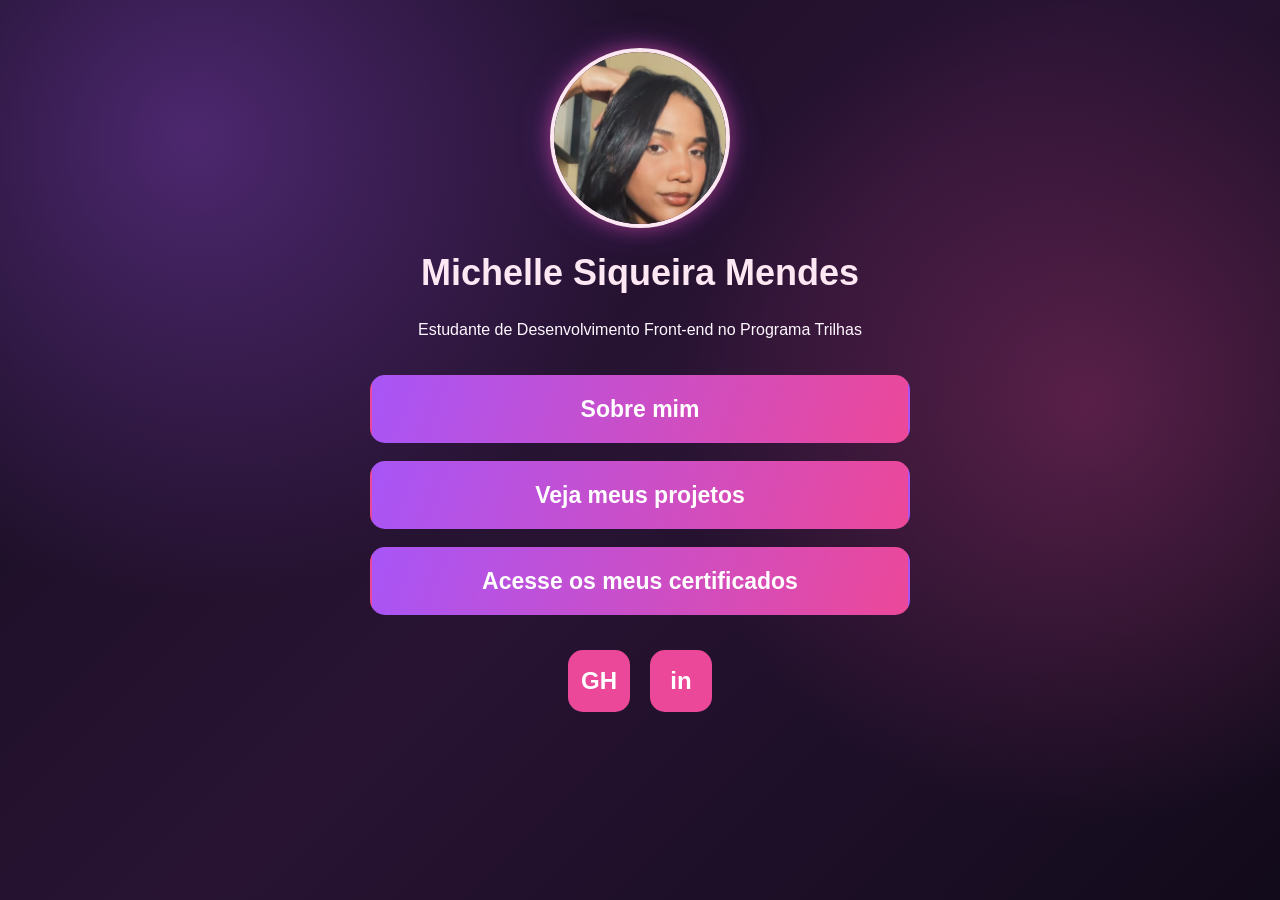
<file: index.html>
<!DOCTYPE html>
<html lang="pt-BR">
<head>
  <meta charset="UTF-8">
  <meta name="viewport" content="width=device-width, initial-scale=1.0">
  <meta name="description" content="Portfólio de Michelle Siqueira Mendes, estudante de Administração e Desenvolvimento Front-end no Programa Trilhas.">
  <title>Michelle Siqueira Mendes | Portfólio</title>
  <link rel="stylesheet" href="style.css">
</head>
<body>
  <main class="container">
    <header class="perfil">
      <img class="foto" src="img/perfil.jpg" alt="Foto de Michelle Siqueira Mendes">
      <h1>Michelle Siqueira Mendes</h1>
      <p>Estudante de Desenvolvimento Front-end no Programa Trilhas</p>
    </header>

    <nav class="menu" aria-label="Navegação principal">
      <a class="botao" href="sobre.html">Sobre mim</a>
      <a class="botao" href="projetos.html">Veja meus projetos</a>
      <a class="botao" href="https://drive.google.com/drive/folders/1CW22jY88sCf8wx4Vc0iXqhMY6E3hB7ao?usp=sharing
      " target="_blank" rel="noopener noreferrer">Acesse os meus certificados</a>
    </nav>

    <div class="redes" aria-label="Redes sociais">
      <a class="rede" href="https://github.com/siqueiramichelle2004-cpu" target="_blank" rel="noopener noreferrer" aria-label="GitHub">GH</a>
      <a class="rede linkedin" href="https://www.linkedin.com/in/michelle-siqueira-mendes-4ba0b3346/">in</a>
    </div>
  </main>
</body>
</html>
</file>
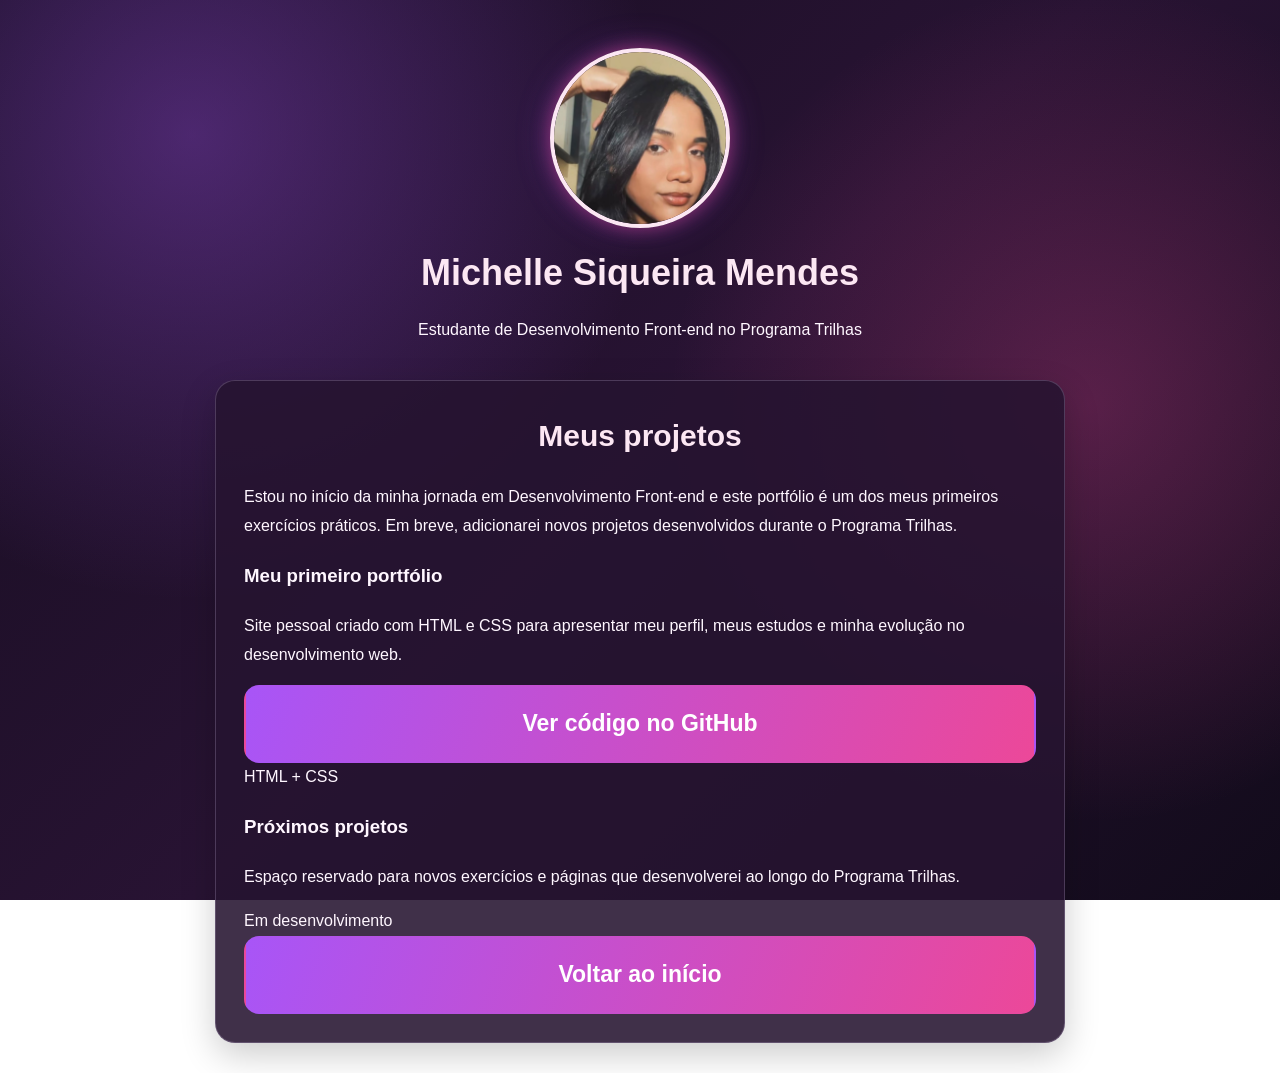
<file: projetos.html>
<!DOCTYPE html>
<html lang="pt-BR">
<head>
  <meta charset="UTF-8">
  <meta name="viewport" content="width=device-width, initial-scale=1.0">
  <title>Meus projetos | Michelle Siqueira Mendes</title>
  <link rel="stylesheet" href="style.css">
</head>
<body>
  <main class="container pagina-interna">
    <header class="perfil">
      <a href="index.html" aria-label="Voltar à página inicial">
        <img class="foto" src="img/perfil.jpg" alt="Foto de Michelle Siqueira Mendes">
      </a>
      <h1>Michelle Siqueira Mendes</h1>
      <p>Estudante de Desenvolvimento Front-end no Programa Trilhas</p>
    </header>

    <section class="conteudo projetos">
      <h2>Meus projetos</h2>
      <p>Estou no início da minha jornada em Desenvolvimento Front-end e este portfólio é um dos meus primeiros exercícios práticos. Em breve, adicionarei novos projetos desenvolvidos durante o Programa Trilhas.</p>

      <div class="cards">
        <article class="card">
          <div class="miniatura miniatura-um" aria-hidden="true"></div>
          <h3>Meu primeiro portfólio</h3>
          <p>Site pessoal criado com HTML e CSS para apresentar meu perfil, meus estudos e minha evolução no desenvolvimento web.</p>
          
          <a class="botao botao-menor" href="https://github.com/siqueiramichelle2004-cpu/Meu-portfolio" target="_blank" rel="noopener noreferrer">Ver código no GitHub</a>
        </article>

        <article class="card">
          <div class="miniatura miniatura-dois" aria-hidden="true">HTML + CSS</div>
          <h3>Próximos projetos</h3>
          <p>Espaço reservado para novos exercícios e páginas que desenvolverei ao longo do Programa Trilhas.</p>
          <span class="status">Em desenvolvimento</span>
        </article>
      </div>
      <a class="botao botao-menor voltar" href="index.html">Voltar ao início</a>
    </section>
  </main>
</body>
</html>
</file>
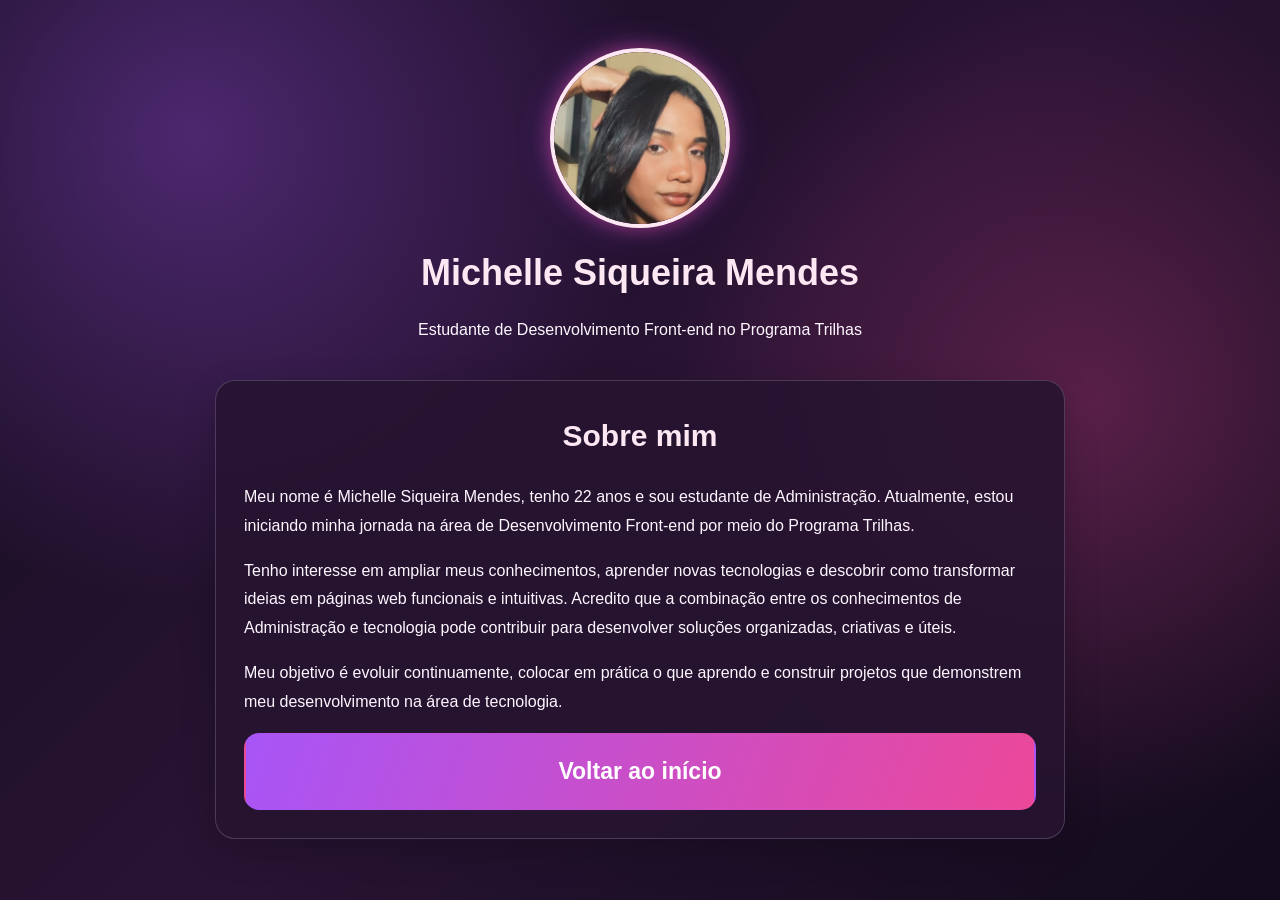
<file: sobre.html>
<!DOCTYPE html>
<html lang="pt-BR">
<head>
  <meta charset="UTF-8">
  <meta name="viewport" content="width=device-width, initial-scale=1.0">
  <title>Sobre mim | Michelle Siqueira Mendes</title>
  <link rel="stylesheet" href="style.css">
</head>
<body>
  <main class="container pagina-interna">
    <header class="perfil">
      <a href="index.html" aria-label="Voltar à página inicial">
        <img class="foto" src="img/perfil.jpg" alt="Foto de Michelle Siqueira Mendes">
      </a>
      <h1>Michelle Siqueira Mendes</h1>
      <p>Estudante de Desenvolvimento Front-end no Programa Trilhas</p>
    </header>

    <section class="conteudo">
      <h2>Sobre mim</h2>
      <p>Meu nome é Michelle Siqueira Mendes, tenho 22 anos e sou estudante de Administração. Atualmente, estou iniciando minha jornada na área de Desenvolvimento Front-end por meio do Programa Trilhas.</p>
      <p>Tenho interesse em ampliar meus conhecimentos, aprender novas tecnologias e descobrir como transformar ideias em páginas web funcionais e intuitivas. Acredito que a combinação entre os conhecimentos de Administração e tecnologia pode contribuir para desenvolver soluções organizadas, criativas e úteis.</p>
      <p>Meu objetivo é evoluir continuamente, colocar em prática o que aprendo e construir projetos que demonstrem meu desenvolvimento na área de tecnologia.</p>
      <a class="botao botao-menor" href="index.html">Voltar ao início</a>
    </section>
  </main>
</body>
</html>
</file>
<file: style.css>
/* CORES E CONFIGURACOES GERAIS */

:root {
    --lilas: #a855f7;
    --lilas-claro: #e9d5ff;
    --rosa: #ec4899;
    --rosa-claro: #fce7f3;
    --fundo: #160d20;
    --texto: #fff7ff;
    --painel: rgba(38, 20, 48, 0.88);
}

* {
    box-sizing: border-box;
}

html {
    min-height: 100%;
}

body {
    margin: 0;
    min-height: 100vh;
    font-family: Arial, Helvetica, sans-serif;
    color: var(--texto);

    background:
        radial-gradient(
            circle at 15% 15%,
            rgba(168, 85, 247, 0.35),
            transparent 35%
        ),
        radial-gradient(
            circle at 85% 45%,
            rgba(236, 72, 153, 0.28),
            transparent 35%
        ),
        linear-gradient(135deg, #160d20, #281333, #120b1b);

    background-attachment: fixed;
}

/* CONTEUDO PRINCIPAL */

.container {
    position: relative;
    width: min(100% - 32px, 850px);
    margin: 0 auto;
    padding: 48px 0 30px;
    text-align: center;
}

/* FOTO E PERFIL */

.perfil {
    display: flex;
    flex-direction: column;
    align-items: center;
}

.foto {
    display: block;
    width: 180px;
    height: 180px;
    object-fit: cover;
    object-position: center 35%;
    border-radius: 50%;
    border: 4px solid var(--rosa-claro);
    box-shadow:
        0 0 18px rgba(236, 72, 153, 0.5),
        0 0 35px rgba(168, 85, 247, 0.3);
}

h1 {
    margin: 22px 0 10px;
    font-size: clamp(25px, 5vw, 36px);
    line-height: 1.25;
    font-weight: 700;
    color: var(--rosa-claro);
}

.subtitulo {
    max-width: 650px;
    margin: 8px 0 30px;
    font-size: clamp(18px, 3.5vw, 25px);
    line-height: 1.5;
    color: var(--lilas-claro);
}

/* BOTOES DA PAGINA INICIAL */

.menu {
    display: flex;
    flex-direction: column;
    gap: 18px;
    width: min(100%, 540px);
    margin: 20px auto 0;
}

.botao {
    display: flex;
    justify-content: center;
    align-items: center;
    min-height: 68px;
    padding: 16px 22px;

    border: 2px solid transparent;
    border-radius: 15px;

    background: linear-gradient(
        110deg,
        var(--lilas),
        var(--rosa)
    );

    color: white;
    text-decoration: none;
    text-align: center;
    font-size: clamp(17px, 3vw, 23px);
    font-weight: 600;

    transition:
        transform 0.2s ease,
        box-shadow 0.2s ease,
        filter 0.2s ease;
}

.botao:hover {
    transform: translateY(-3px);
    box-shadow: 0 8px 25px rgba(236, 72, 153, 0.3);
    filter: brightness(1.1);
}

.botao:focus-visible,
.rede:focus-visible {
    outline: 3px solid white;
    outline-offset: 4px;
}

/* REDES SOCIAIS */

.redes {
    display: flex;
    justify-content: center;
    gap: 20px;
    margin-top: 35px;
}

.rede {
    display: grid;
    place-items: center;
    width: 62px;
    height: 62px;
    border-radius: 15px;
    background: var(--rosa);
    color: white;
    text-decoration: none;
    font-size: 24px;
    font-weight: bold;
    transition: transform 0.2s ease;
}

.rede:hover {
    transform: scale(1.08);
    background: var(--lilas);
}

/* PAGINAS INTERNAS */

.conteudo {
    margin: 25px auto 0;
    padding: 28px;
    border: 1px solid rgba(233, 213, 255, 0.2);
    border-radius: 20px;
    background: var(--painel);
    box-shadow: 0 12px 35px rgba(0, 0, 0, 0.2);
    text-align: left;
    line-height: 1.8;
}

.conteudo h2 {
    margin: 0 0 20px;
    color: var(--rosa-claro);
    text-align: center;
    font-size: 30px;
}
</file>
